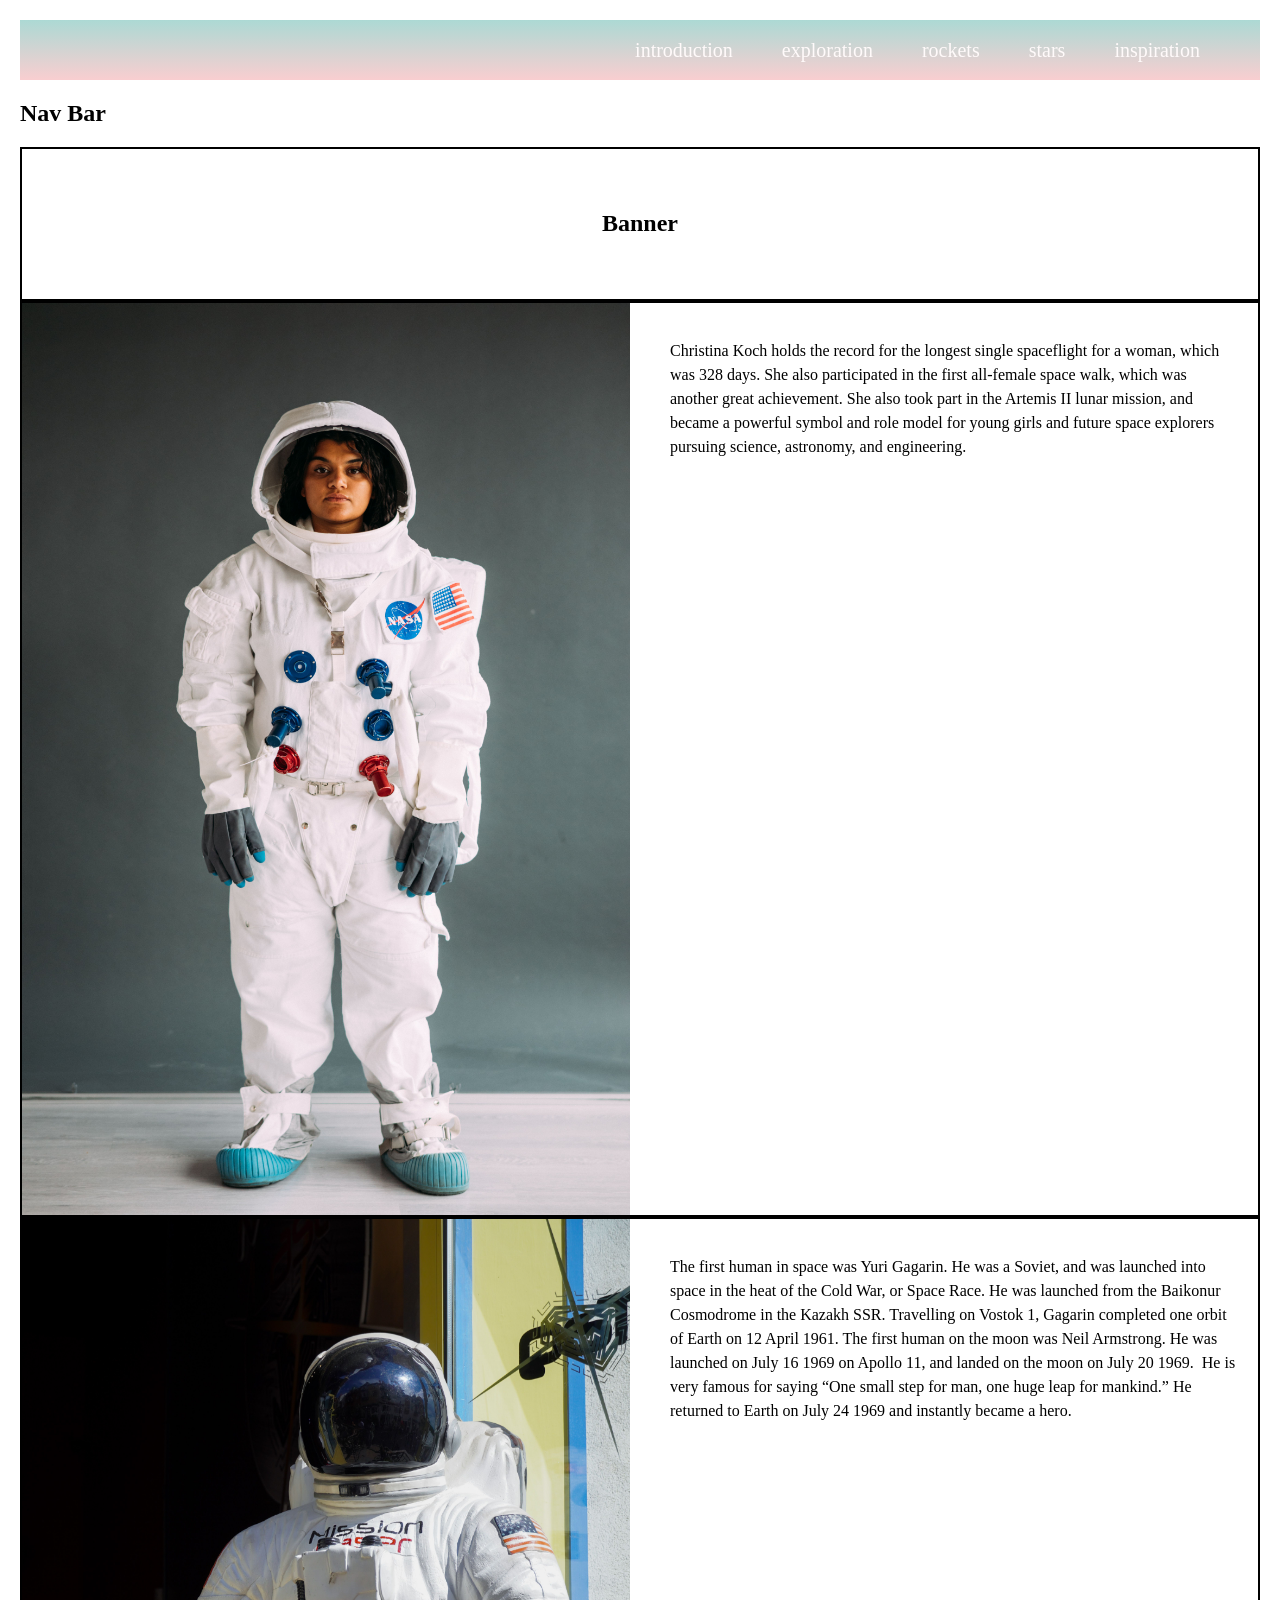
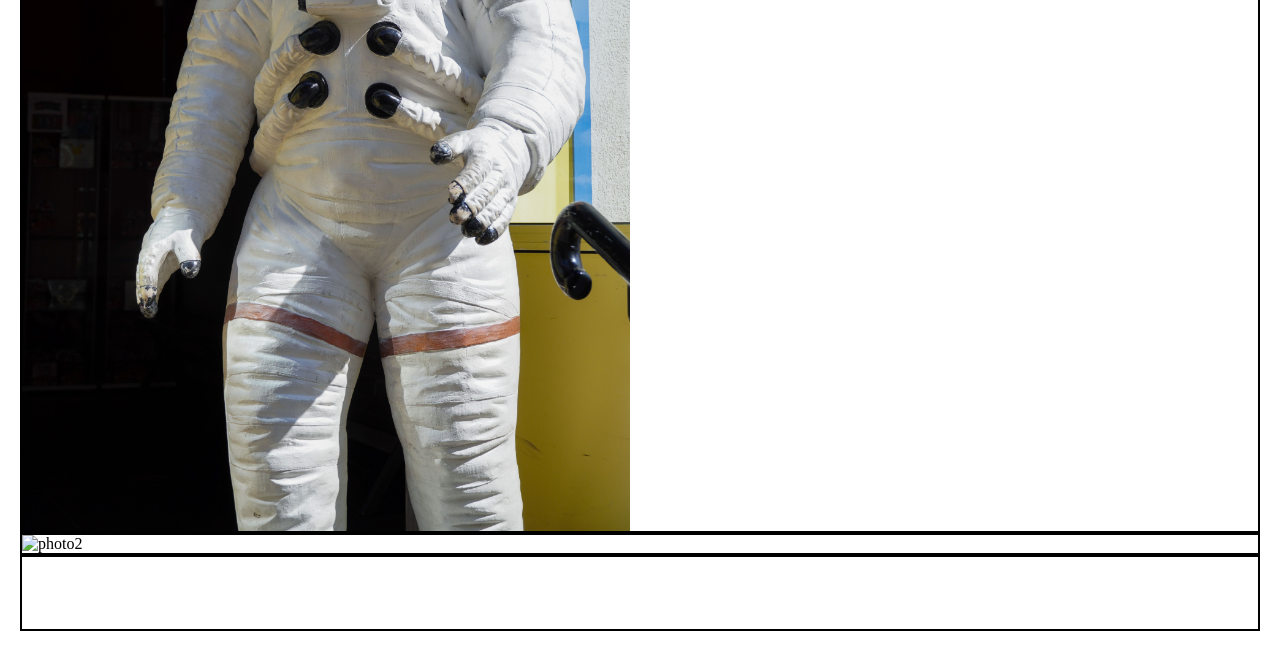
<file: exploration.html>
<!DOCTYPE html>
<html lang="en">
<head>
    <meta charset="UTF-8">
    <meta name="viewport" content="width=device-width, initial-scale=1.0">
    <title>Human exploration</title>
    <link rel="stylesheet" href="style2.css">
</head>

<body>
   <nav class="first">
        <img>
        <ul>
            <li>
                <a href="">introduction</a>
                <a href="">exploration</a>
                <a href="">rockets</a>
                <a href="">stars</a>
                <a href="">inspiration</a>
            </li>
        </ul>
       </nav>

       <nav>
        <h2>Nav Bar</h2>
       </nav>


       <section class ="banner">
        <h1>Banner</h1>
       </section>

       <section class="cards-section">
        <div class="cards">
            <div class="card">
                <img src="images/women.jpg"/>
                <p>Christina Koch holds the record for the longest single spaceflight for a woman, which was 328 days. She also participated in the first all-female space walk, which was another great achievement. She also took part in the Artemis II lunar mission, and became a powerful symbol and role model for young girls and future space explorers pursuing science, astronomy, and engineering.</p>

            </div>
            <div class="card">
                <img src="images/pexels-olivia-yi-140937561-17717450.jpg"/>
                <p>The first human in space was Yuri Gagarin. He was a Soviet, and was launched into space in the heat of the Cold War, or Space Race. He was launched from the Baikonur Cosmodrome in the Kazakh SSR. Travelling on Vostok 1, Gagarin completed one orbit of Earth on 12 April 1961.

The first human on the moon was Neil Armstrong. He was launched on July 16 1969 on Apollo 11, and landed on the moon on July 20 1969.  He is very famous for saying “One small step for man, one huge leap for mankind.” He returned to Earth on July 24 1969 and instantly became a hero.</p>
            </div>
        </div>
       </section>

   


    <div class="card">
        <img scr="photo2" alt="photo2">
    </div>


    <div class="card">
        <p>

        </p>
    </div>
    
</div>
    
</section>


</body>
</html>
</file>
<file: style2.css>
body{
   font-family: 'Unkempt', cursive;
   margin: 20px;
}
  

/* Nav Bar */
.first {
    background: linear-gradient(#acd9d4, #f9ced0);
}

.first {
    display: flex; 
    align-items: center;
    justify-content: center; 
    height: 60px;  
}

.first ul {
    margin-left: 470px; 
    list-style: none; 
}

.first a {
    text-decoration: none; 
    padding-left: 45px; 
    font-size: 20px; 
    color:#fffafa; 
}

.first a:hover {
    color: #f27f7d;
}




/* Banner*/

.banner{
   border: 2px solid black;
   height: 150px;
   margin-top: 20px;

   display: flex;
   justify-content: center;
   align-items: center;

}

/*Cards*/
.card-section{
   margin-top: 20px;
}

.card{
   display: grid;
   grid-template-columns: 1fr 1fr;
   gap: 20px;
}


.card{
   border: 2px solid black;

}

.card img{
   width: 100%;
   height: 100%;
   object-fit: cover;
}

.card p {
   padding: 20px;
   line-height: 1.5;
   size: 60px;
}


.bottom{
   text-align:center;
   margin: top 30px;
}
</file>
